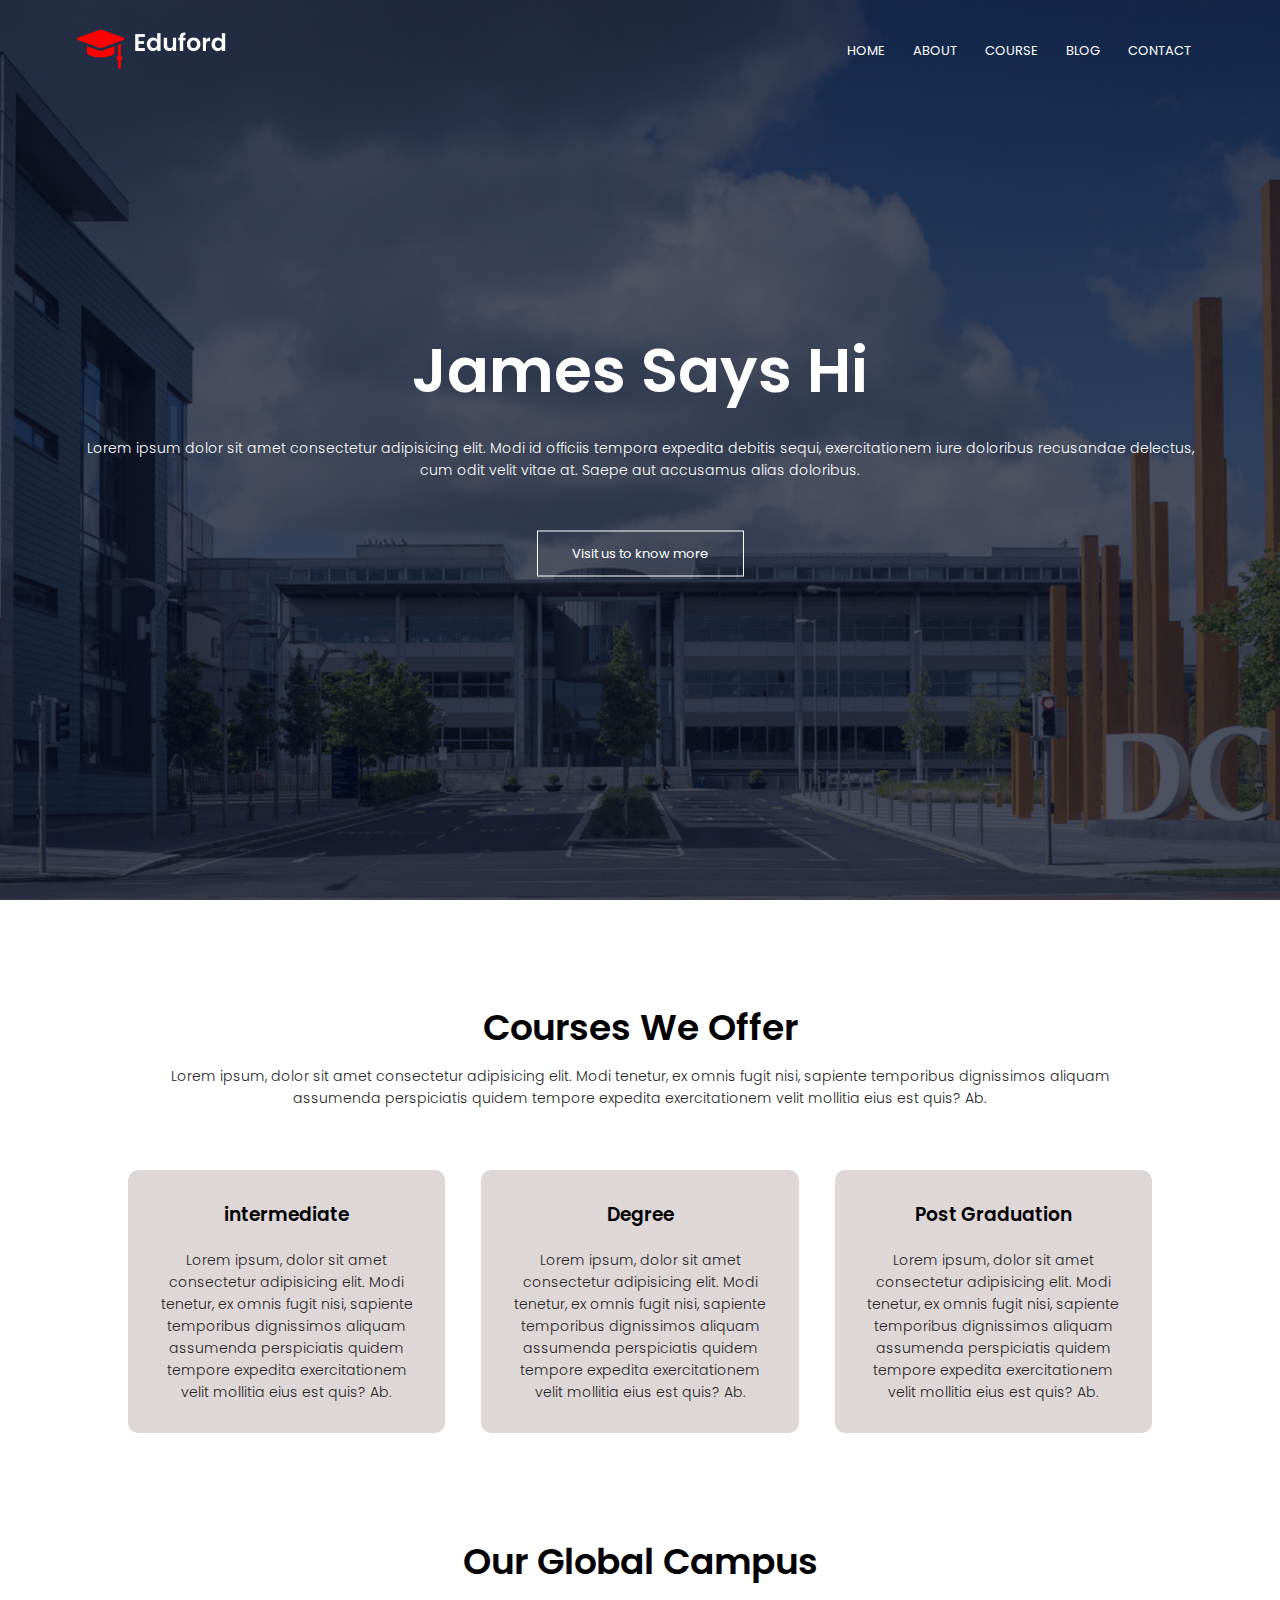
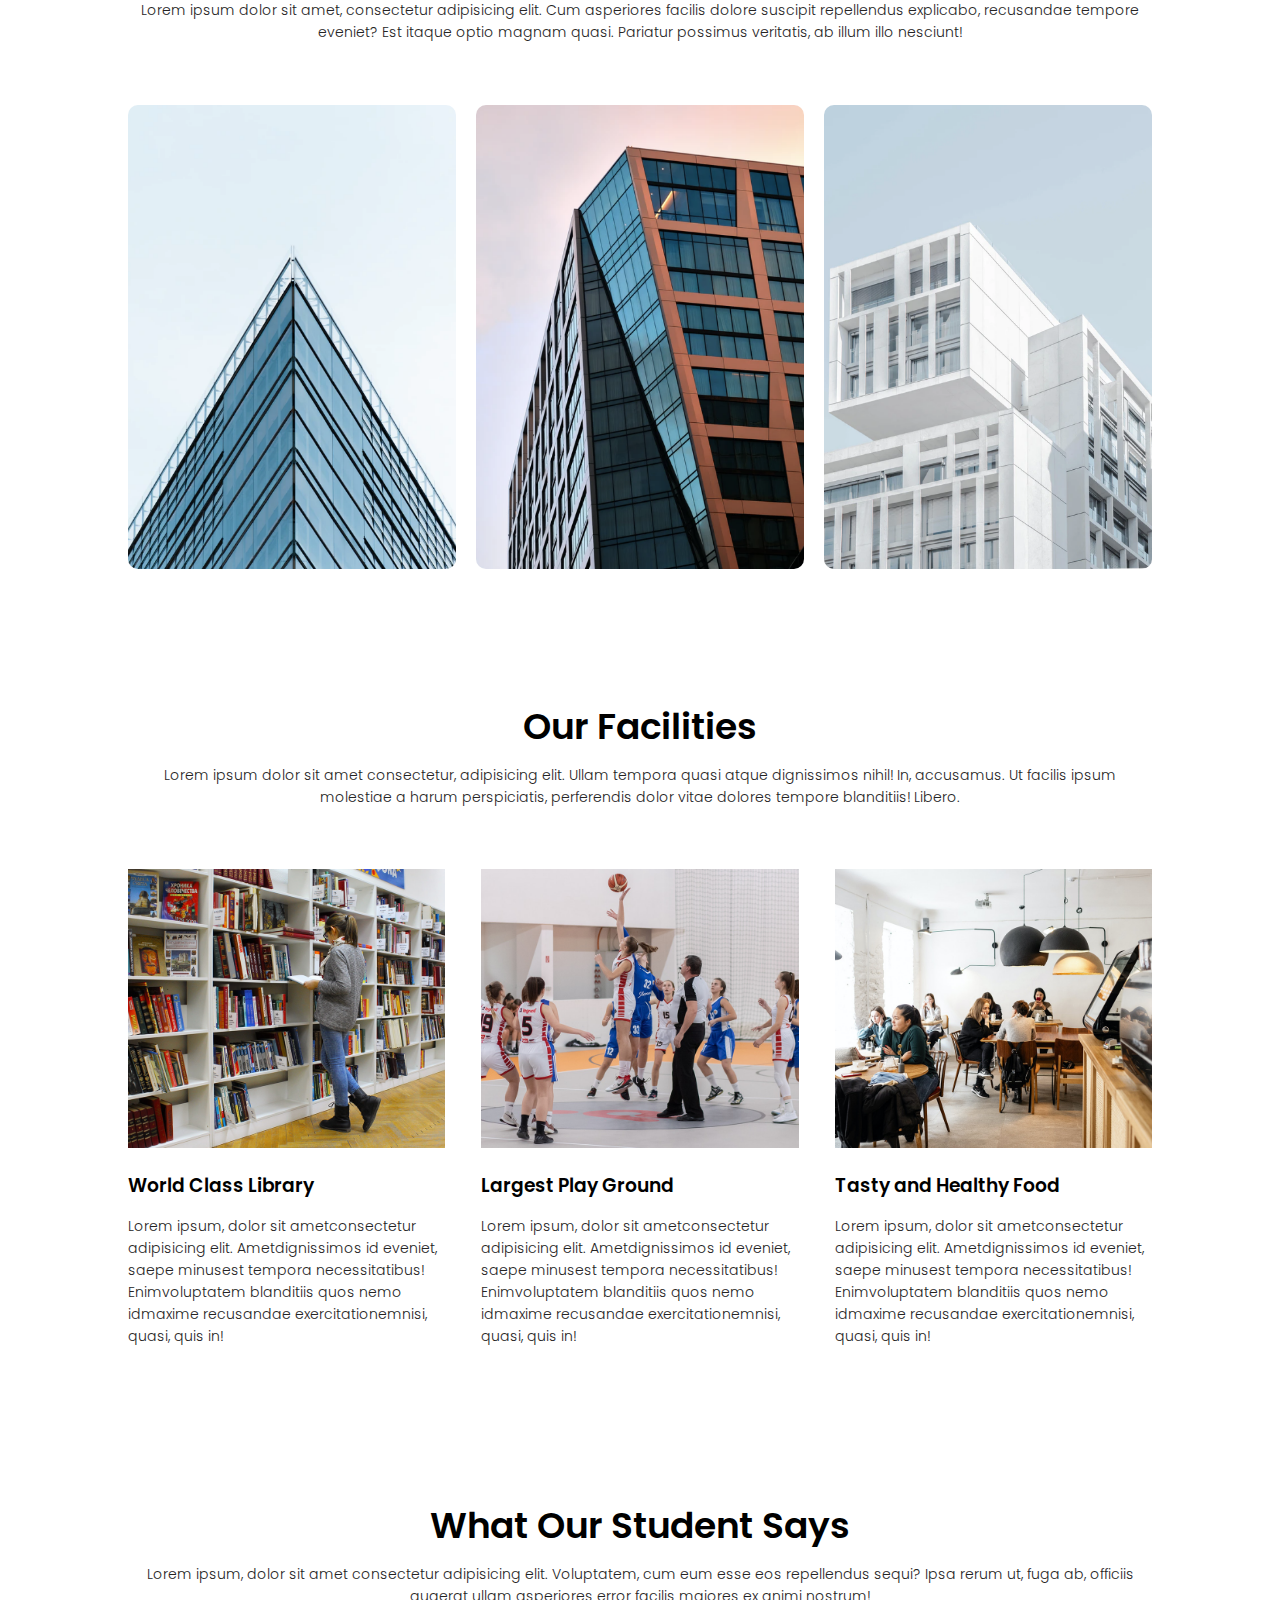
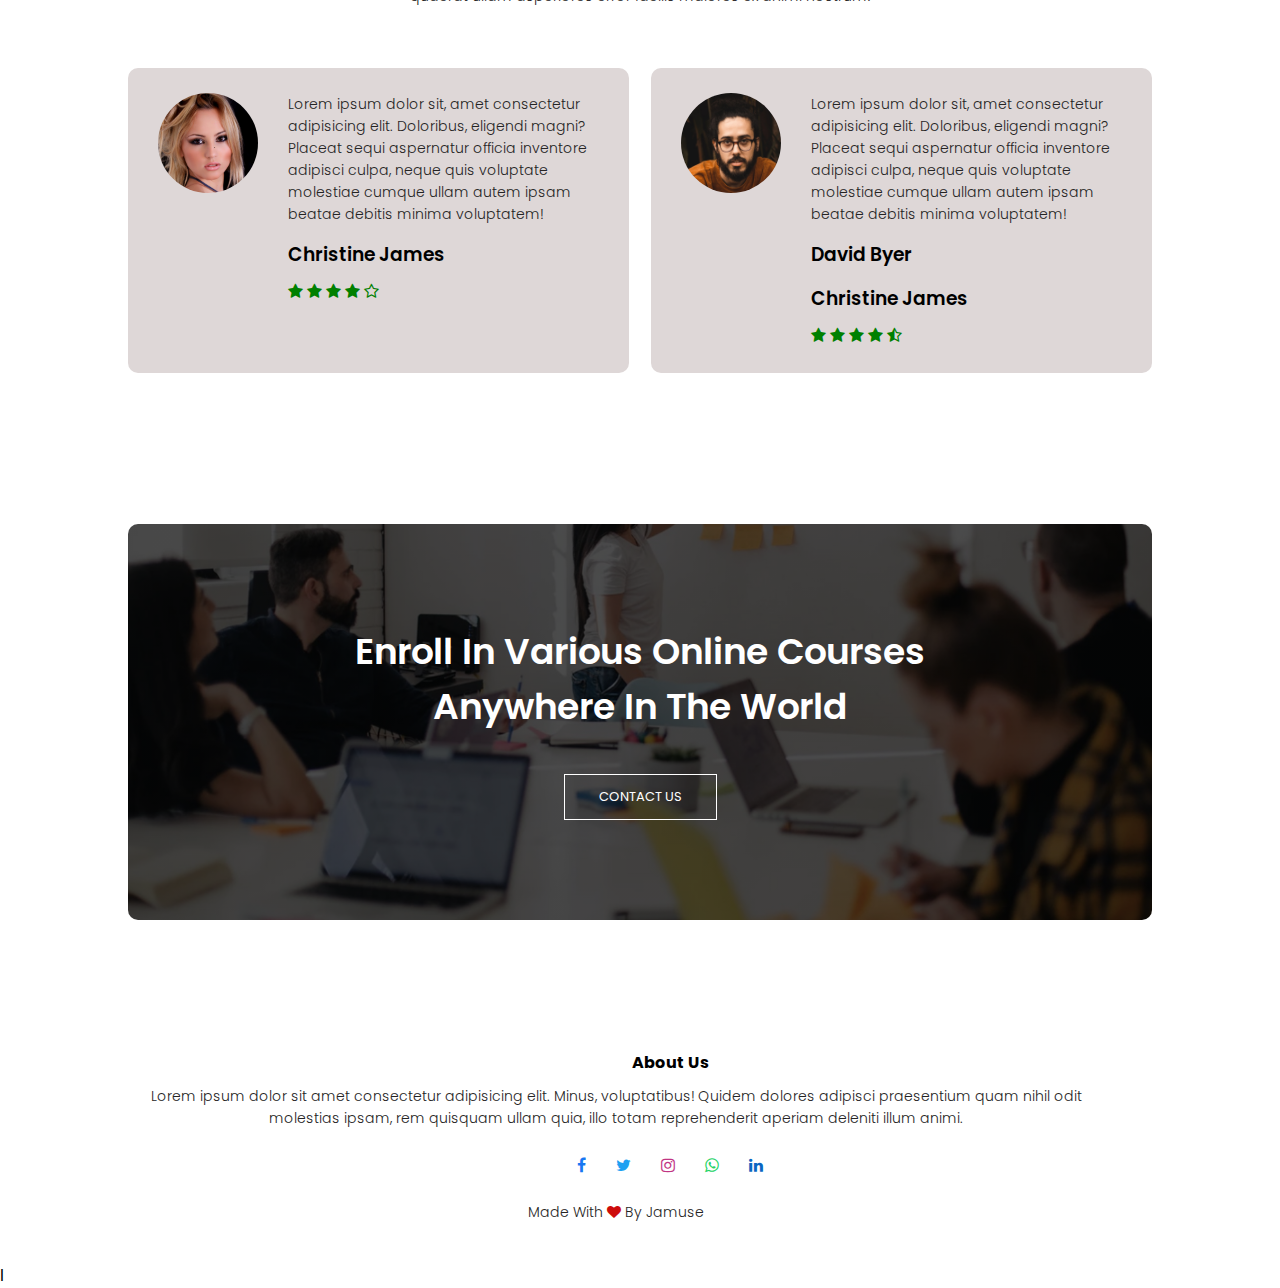
<file: index.html>
<!DOCTYPE html>
<html lang="en">
<head>
    <meta charset="UTF-8">
    <meta name="viewport" content="width=device-width, initial-scale=1.0">
    <title>thixo Syazama</title>
    <link rel="stylesheet" href="styles.css">
    <link rel="preconnect" href="https://fonts.googleapis.com">
    <link rel="preconnect" href="https://fonts.gstatic.com" crossorigin>
    <link href="https://fonts.googleapis.com/css2?family=Poppins:ital,wght@0,100;0,200;0,300;0,400;0,500;0,600;0,700;0,800;0,900;1,100;1,200;1,300;1,400;1,500;1,600;1,700;1,800;1,900&family=Yuji+Mai&display=swap" rel="stylesheet">
    <link rel="stylesheet" href="https://stackpath.bootstrapcdn.com/font-awesome/4.7.0/css/font-awesome.min.css">
</head>
<body>
    <section class="header">
        <nav>
            <a href="index.html"><img src="images/logo.png" alt="log"></a>
            <div class="nav-links" id="nav-links">
                <i class="fa fa-times" onclick="hideMenu()"></i>
                <ul>
                    <li><a href="index.html">HOME</a></li>
                    <li><a href="about.html">ABOUT</a></li>
                    <li><a href="courses.html">COURSE</a></li>
                    <li><a href="blog.html">BLOG</a></li>
                    <li><a href="contact.html">CONTACT</a></li>
                </ul>
            </div>
            <i class="fa fa-bars"  onclick="showMenu()"></i>

        </nav>
        <div class="text-box">
            <h1>James Says Hi</h1>
            <p>Lorem ipsum dolor sit amet consectetur adipisicing elit. Modi id officiis tempora expedita debitis sequi, exercitationem iure doloribus recusandae delectus, <br>cum odit velit vitae at. Saepe aut accusamus alias doloribus.</p>
            <a href="" class="hero-btn"> Visit us to know more</a>
        </div>

    </section>

    <!-- Course -->
     <section class="course">

        <h1>Courses We Offer</h1>
        <p>Lorem ipsum, dolor sit amet consectetur adipisicing elit. Modi tenetur, ex omnis fugit nisi, sapiente temporibus dignissimos aliquam assumenda perspiciatis quidem tempore expedita exercitationem velit mollitia eius est quis? Ab.</p>

        <div class="row">
            <div class="course-col">
                <h3>intermediate</h3>
                <p>Lorem ipsum, dolor sit amet consectetur adipisicing elit. Modi tenetur, ex omnis fugit nisi, sapiente temporibus dignissimos aliquam assumenda perspiciatis quidem tempore expedita exercitationem velit mollitia eius est quis? Ab.</p>
            </div>
            <div class="course-col">
                <h3>Degree</h3>
                <p>Lorem ipsum, dolor sit amet consectetur adipisicing elit. Modi tenetur, ex omnis fugit nisi, sapiente temporibus dignissimos aliquam assumenda perspiciatis quidem tempore expedita exercitationem velit mollitia eius est quis? Ab.</p>
            </div> 
            <div class="course-col">
                <h3>Post Graduation</h3>
                <p>Lorem ipsum, dolor sit amet consectetur adipisicing elit. Modi tenetur, ex omnis fugit nisi, sapiente temporibus dignissimos aliquam assumenda perspiciatis quidem tempore expedita exercitationem velit mollitia eius est quis? Ab.</p>
            </div>

        </div>
     </section>

    <!-- java script section -->
    <script>
        let navlinks = document.getElementById("nav-links");
        function showMenu(){
            navlinks.style.right = "0";
        }
        function hideMenu(){
            navlinks.style.right = "-200px";
        }
    </script>
    <!-- campus -->
    <section class="campus">
        <h1>Our Global Campus</h1>
        <p>Lorem ipsum dolor sit amet, consectetur adipisicing elit. Cum asperiores facilis dolore suscipit repellendus explicabo, recusandae tempore eveniet? Est itaque optio magnam quasi. Pariatur possimus veritatis, ab illum illo nesciunt!</p>
        <div class="row">
            <div class="campus-col">
                <img src="images/london.png" alt="">
                <div class="layer">
                    <h3>London</h3>
                </div>
            </div>
            <div class="campus-col">
                <img src="images/newyork.png" alt="">
                <div class="layer">
                    <h3>New York</h3>
                </div>
            </div> 
            <div class="campus-col">
                <img src="images/washington.png" alt="">
                <div class="layer">
                    <h3>Washington</h3>
                </div>
            </div>
        </div>

    </section>
    <section class="facilities">
        <h1>Our Facilities</h1>
        <p>Lorem ipsum dolor sit amet consectetur, adipisicing elit. Ullam tempora quasi atque dignissimos nihil! In, accusamus. Ut facilis ipsum molestiae a harum perspiciatis, perferendis dolor vitae dolores tempore blanditiis! Libero.</p>
        <div class="row">
            <div class="facilities-col">
                <img src="images/library.png" alt="">
                <h3>World Class Library</h3>
                <p>Lorem ipsum, dolor sit ametconsectetur adipisicing elit. Ametdignissimos id eveniet, saepe minusest tempora necessitatibus! Enimvoluptatem blanditiis quos nemo idmaxime recusandae exercitationemnisi, quasi, quis in!</p>
               
            </div>
            <div class="facilities-col">
                <img src="images/basketball.png" alt="">
                <h3>Largest Play Ground</h3>
                <p>Lorem ipsum, dolor sit ametconsectetur adipisicing elit. Ametdignissimos id eveniet, saepe minusest tempora necessitatibus! Enimvoluptatem blanditiis quos nemo idmaxime recusandae exercitationemnisi, quasi, quis in!</p>
               
            </div>
            <div class="facilities-col">
                <img src="images/cafeteria.png" alt="">
                <h3>Tasty and Healthy Food</h3>
                <p>Lorem ipsum, dolor sit ametconsectetur adipisicing elit. Ametdignissimos id eveniet, saepe minusest tempora necessitatibus! Enimvoluptatem blanditiis quos nemo idmaxime recusandae exercitationemnisi, quasi, quis in!</p>
               
            </div>
        </div>
    </section>

<!-- testimonials -->

    <section class="testimonials">
        <h1>What Our Student Says</h1>
        <p>Lorem ipsum, dolor sit amet consectetur adipisicing elit. Voluptatem, cum eum esse eos repellendus sequi? Ipsa rerum ut, fuga ab, officiis quaerat ullam asperiores error facilis maiores ex animi nostrum!</p>
        <div class="row">
            <div class="testimonial-col">
                <img src="images/user1.jpg" alt="">
                <div>
                    <p>Lorem ipsum dolor sit, amet consectetur adipisicing elit. Doloribus, eligendi magni? Placeat sequi aspernatur officia inventore adipisci culpa, neque quis voluptate molestiae cumque ullam autem ipsam beatae debitis minima voluptatem!</p>
                    <h3>Christine James</h3>
                    <i class="fa fa-star"></i>
                    <i class="fa fa-star"></i>
                    <i class="fa fa-star"></i>
                    <i class="fa fa-star"></i>
                    <i class="fa fa-star-o"></i>
                </div>
            </div>
            <div class="testimonial-col">
                <img src="images/user2.jpg" alt="">
                <div>
                    <p>Lorem ipsum dolor sit, amet consectetur adipisicing elit. Doloribus, eligendi magni? Placeat sequi aspernatur officia inventore adipisci culpa, neque quis voluptate molestiae cumque ullam autem ipsam beatae debitis minima voluptatem!</p>
                    <h3>David Byer</h3>
                    <h3>Christine James</h3>
                    <i class="fa fa-star"></i>
                    <i class="fa fa-star"></i>
                    <i class="fa fa-star"></i>
                    <i class="fa fa-star"></i>
                    <i class="fa fa-star-half-o"></i>
                </div>
            </div>
        </div>
    </section>

    <!-- call to action -->

    <section class="cta">
        <h1>
            Enroll In Various Online Courses <br> Anywhere In The World
        </h1>
        <a href="" class="hero-btn">CONTACT US</a>
    </section>

<!-- Footer -->

<section class="footer">
    <h4>About Us</h4>
    <p>Lorem ipsum dolor sit amet consectetur adipisicing elit. Minus, voluptatibus! Quidem dolores adipisci praesentium quam nihil odit <br> molestias ipsam, rem quisquam ullam quia, illo totam reprehenderit aperiam deleniti illum animi.</p>
    <div class="icons">
        <i class="fa fa-facebook"></i>
        <i class="fa fa-twitter"></i>
        <i class="fa fa-instagram"></i>
        <i class="fa fa-whatsapp"></i>
        <i class="fa fa-linkedin"></i>
    </div>
    <p>Made With <i class="fa fa-heart"></i> By Jamuse</p>
</section>

</body>
</html>l
</file>
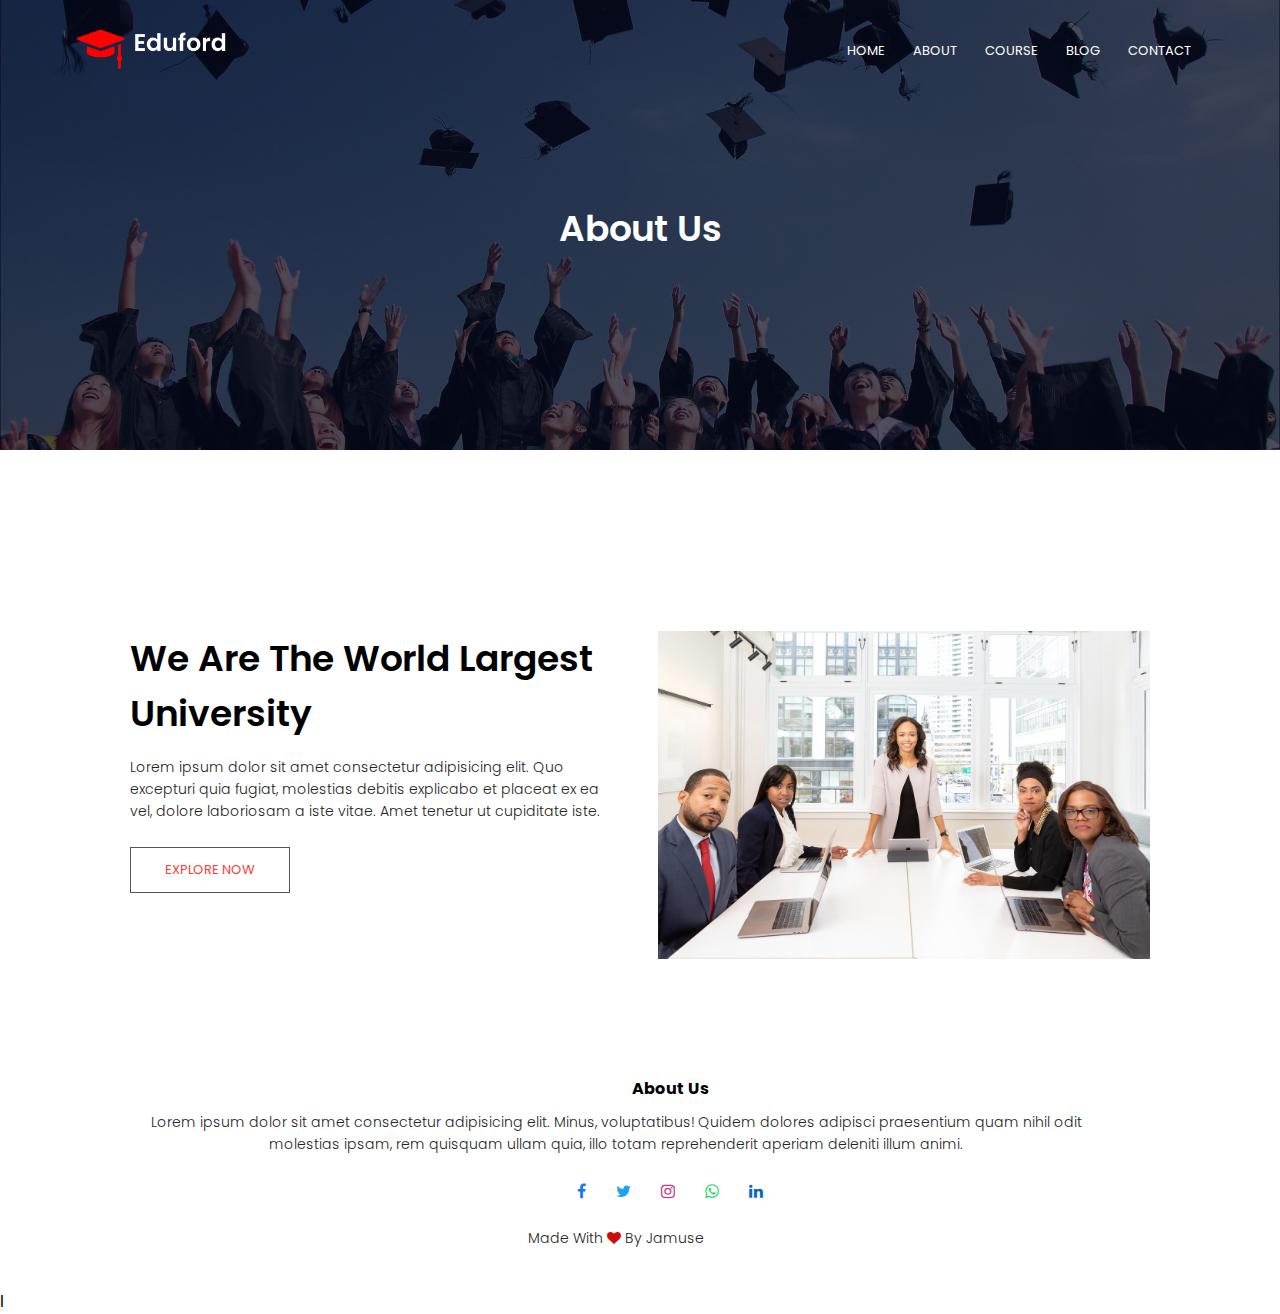
<file: about.html>
<!DOCTYPE html>
<html lang="en">
<head>
    <meta charset="UTF-8">
    <meta name="viewport" content="width=device-width, initial-scale=1.0">
    <title>thixo Syazama</title>
    <link rel="stylesheet" href="styles.css">
    <link rel="preconnect" href="https://fonts.googleapis.com">
    <link rel="preconnect" href="https://fonts.gstatic.com" crossorigin>
    <link href="https://fonts.googleapis.com/css2?family=Poppins:ital,wght@0,100;0,200;0,300;0,400;0,500;0,600;0,700;0,800;0,900;1,100;1,200;1,300;1,400;1,500;1,600;1,700;1,800;1,900&family=Yuji+Mai&display=swap" rel="stylesheet">
    <link rel="stylesheet" href="https://stackpath.bootstrapcdn.com/font-awesome/4.7.0/css/font-awesome.min.css">
</head>
<body>
    <section class="sub-header">
        <nav>
            <a href="index.html"><img src="images/logo.png" alt="log"></a>
            <div class="nav-links" id="nav-links">
                <i class="fa fa-times" onclick="hideMenu()"></i>
                <ul>
                    <li><a href="index.html">HOME</a></li>
                    <li><a href="about.html">ABOUT</a></li>
                    <li><a href="courses.html">COURSE</a></li>
                    <li><a href="blog.html">BLOG</a></li>
                    <li><a href="contact.html">CONTACT</a></li>
                </ul>
            </div>
            <i class="fa fa-bars"  onclick="showMenu()"></i>

        </nav>
        <h1>About Us</h1>

        
    </section>

     <!-- java script section -->
     <script>
        let navlinks = document.getElementById("nav-links");
        function showMenu(){
            navlinks.style.right = "0";
        }
        function hideMenu(){
            navlinks.style.right = "-200px";
        }
    </script>
    <!-- campus -->

    <!-- about us content -->

    <section class="about-us">
        <div class="row">
            <div class="about-us-col">
                <h1>We Are The World Largest University</h1>
                <p>Lorem ipsum dolor sit amet consectetur adipisicing elit. Quo excepturi quia fugiat, molestias debitis explicabo et placeat ex ea vel, dolore laboriosam a iste vitae. Amet tenetur ut cupiditate iste.</p>
                <a href="" class="hero-btn red-btn">EXPLORE NOW</a>
            </div>
            <div class="about-us-col">
                <img src="images/about.jpg" alt="">
            </div>
        </div>

    </section>


    <section class="footer">
        <h4>About Us</h4>
        <p>Lorem ipsum dolor sit amet consectetur adipisicing elit. Minus,  voluptatibus! Quidem dolores adipisci praesentium quam nihil odit <br>   molestias ipsam, rem quisquam ullam quia, illo totam reprehenderit    aperiam deleniti illum animi.</p>
        <div class="icons">
            <i class="fa fa-facebook"></i>
            <i class="fa fa-twitter"></i>
            <i class="fa fa-instagram"></i>
            <i class="fa fa-whatsapp"></i>
            <i class="fa fa-linkedin"></i>
        </div>
        <p>Made With <i class="fa fa-heart"></i> By Jamuse</p>
    </section>

</body>
</html>l
</file>
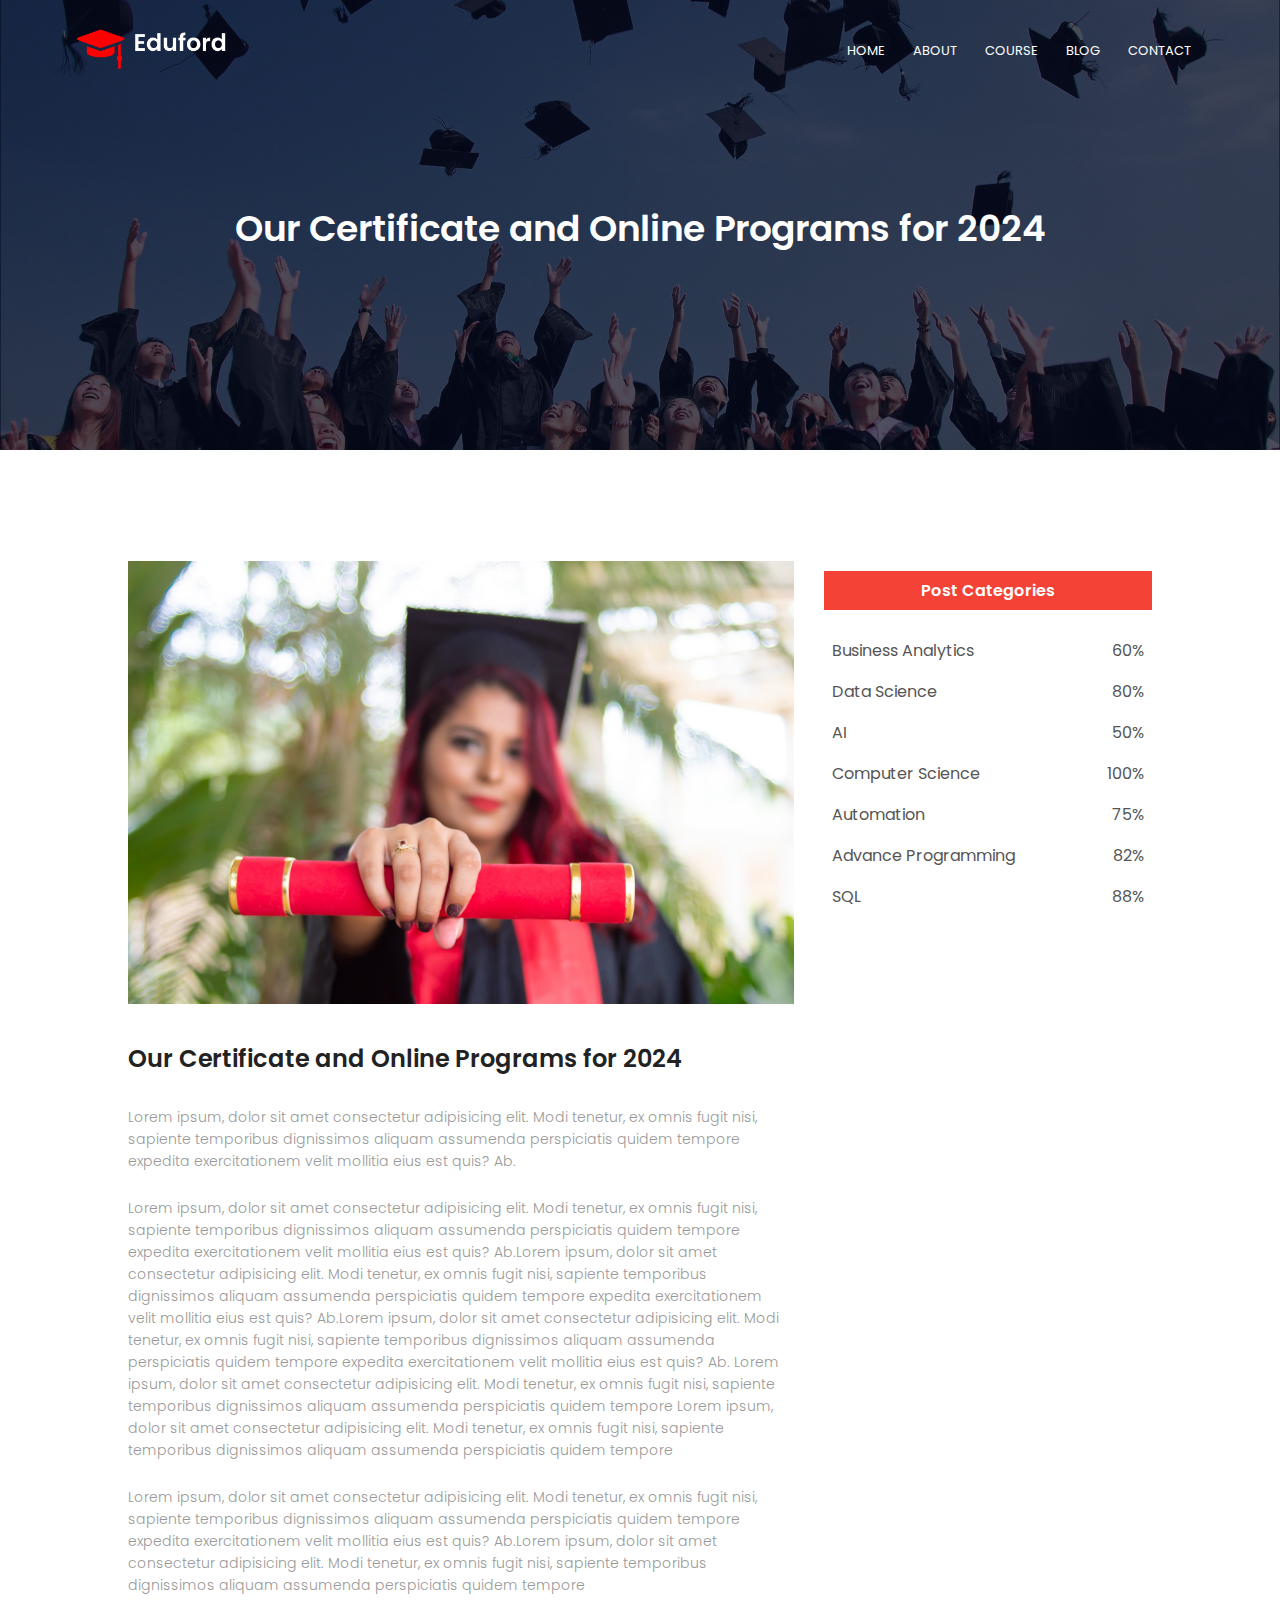
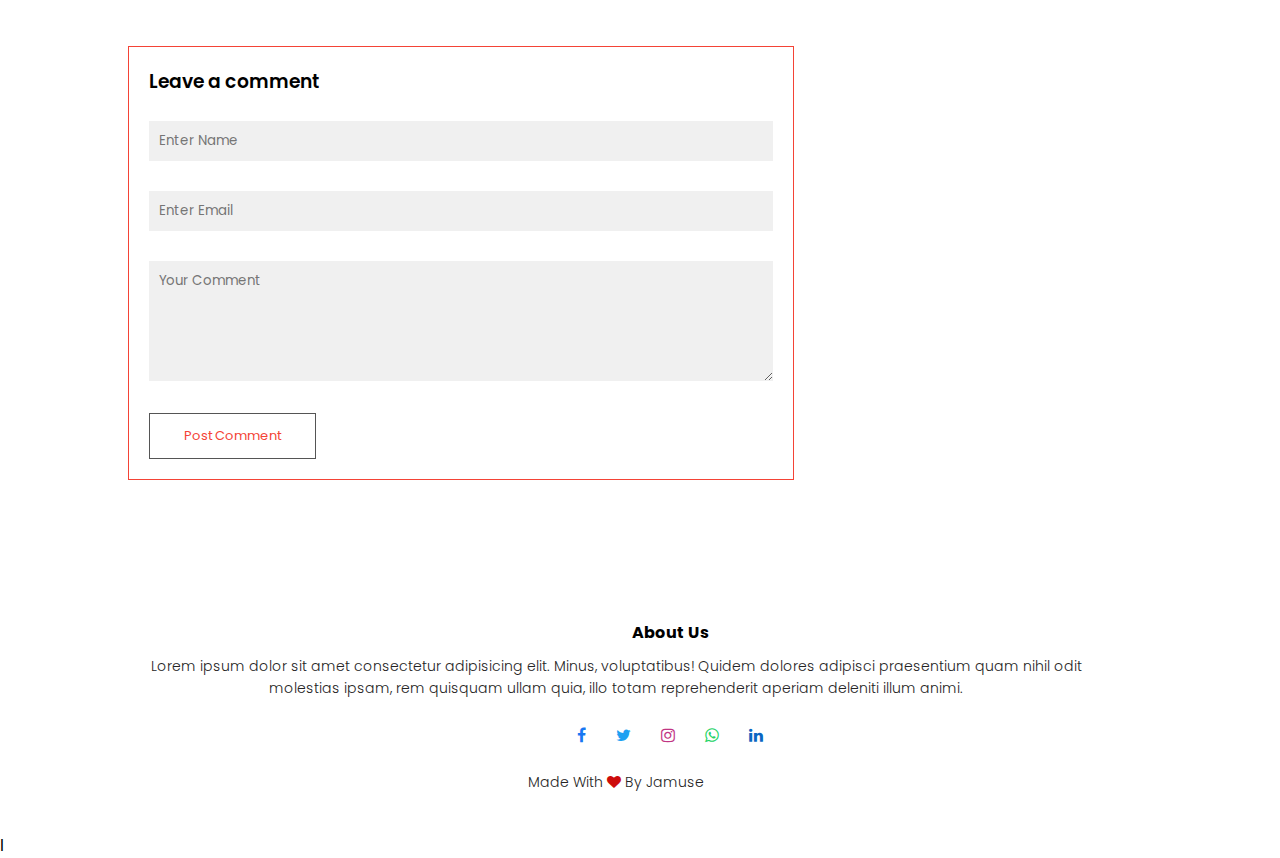
<file: blog.html>
<!DOCTYPE html>
<html lang="en">
<head>
    <meta charset="UTF-8">
    <meta name="viewport" content="width=device-width, initial-scale=1.0">
    <title>thixo Syazama</title>
    <link rel="stylesheet" href="styles.css">
    <link rel="preconnect" href="https://fonts.googleapis.com">
    <link rel="preconnect" href="https://fonts.gstatic.com" crossorigin>
    <link href="https://fonts.googleapis.com/css2?family=Poppins:ital,wght@0,100;0,200;0,300;0,400;0,500;0,600;0,700;0,800;0,900;1,100;1,200;1,300;1,400;1,500;1,600;1,700;1,800;1,900&family=Yuji+Mai&display=swap" rel="stylesheet">
    <link rel="stylesheet" href="https://stackpath.bootstrapcdn.com/font-awesome/4.7.0/css/font-awesome.min.css">
</head>
<body>
    <section class="sub-header">
        <nav>
            <a href="index.html"><img src="images/logo.png" alt="log"></a>
            <div class="nav-links" id="nav-links">
                <i class="fa fa-times" onclick="hideMenu()"></i>
                <ul>
                    <li><a href="index.html">HOME</a></li>
                    <li><a href="about.html">ABOUT</a></li>
                    <li><a href="courses.html">COURSE</a></li>
                    <li><a href="blog.html">BLOG</a></li>
                    <li><a href="contact.html">CONTACT</a></li>
                </ul>
            </div>
            <i class="fa fa-bars"  onclick="showMenu()"></i>

        </nav>
        <h1>Our Certificate and Online Programs for 2024</h1>

        
    </section>

     <!-- java script section -->
     <script>
        let navlinks = document.getElementById("nav-links");
        function showMenu(){
            navlinks.style.right = "0";
        }
        function hideMenu(){
            navlinks.style.right = "-200px";
        }
    </script>
    <!-- campus -->

    
    <!-- blog -->
    <section class="blog">

    
        <div class="row">
            <div class="blog-left">
               <img src="images/certificate.jpg" alt="">
               <h2>Our Certificate and Online Programs for 2024</h2>
               <p>Lorem ipsum, dolor sit amet consectetur adipisicing elit. Modi tenetur, ex omnis fugit nisi, sapiente temporibus dignissimos aliquam assumenda perspiciatis quidem tempore expedita exercitationem velit mollitia eius est quis? Ab.</p>
               <br>
               <p>Lorem ipsum, dolor sit amet consectetur adipisicing elit. Modi tenetur, ex omnis fugit nisi, sapiente temporibus dignissimos aliquam assumenda perspiciatis quidem tempore expedita exercitationem velit mollitia eius est quis? Ab.Lorem ipsum, dolor sit amet consectetur adipisicing elit. Modi tenetur, ex omnis fugit nisi, sapiente temporibus dignissimos aliquam assumenda perspiciatis quidem tempore expedita exercitationem velit mollitia eius est quis? Ab.Lorem ipsum, dolor sit amet consectetur adipisicing elit. Modi tenetur, ex omnis fugit nisi, sapiente temporibus dignissimos aliquam assumenda perspiciatis quidem tempore expedita exercitationem velit mollitia eius est quis? Ab.
               Lorem ipsum, dolor sit amet consectetur adipisicing elit. Modi tenetur, ex omnis fugit nisi, sapiente temporibus dignissimos aliquam assumenda perspiciatis quidem tempore
               Lorem ipsum, dolor sit amet consectetur adipisicing elit. Modi tenetur, ex omnis fugit nisi, sapiente temporibus dignissimos aliquam assumenda perspiciatis quidem tempore
               </p>
               <br>
               <p>Lorem ipsum, dolor sit amet consectetur adipisicing elit. Modi tenetur, ex omnis fugit nisi, sapiente temporibus dignissimos aliquam assumenda perspiciatis quidem tempore expedita exercitationem velit mollitia eius est quis? Ab.Lorem ipsum, dolor sit amet consectetur adipisicing elit. Modi tenetur, ex omnis fugit nisi, sapiente temporibus dignissimos aliquam assumenda perspiciatis quidem tempore</p>
               <div class="comment-box">
                    <h3>Leave a comment</h3>
                    <form action="" class="comment-form">
                        <input type="text" placeholder="Enter Name">
                        <input type="email" placeholder="Enter Email">
                        <textarea rows="5" placeholder="Your Comment"></textarea>
                        <button type="submit" class="hero-btn red-btn">Post Comment</button>
                    </form>
               </div>
            </div>
            <div class="blog-right">
                <h3>Post Categories</h3>
                <div>
                    <span>Business Analytics</span>
                    <span>60%</span>
                </div> 
                <div>
                    <span>Data Science</span>
                    <span>80%</span>
                </div> 
                <div>
                    <span>AI</span>
                    <span>50%</span>
                </div>
                 <div>
                    <span>Computer Science</span>
                    <span>100%</span>
                </div>
                <div>
                    <span>Automation</span>
                    <span>75%</span>
                </div>
                <div>
                    <span>Advance Programming</span>
                    <span>82%</span>
                </div>
                <div>
                    <span>SQL</span>
                    <span>88%</span>
                </div>
            </div>
        </div>
     </section>

    <section class="footer">
        <h4>About Us</h4>
        <p>Lorem ipsum dolor sit amet consectetur adipisicing elit. Minus,  voluptatibus! Quidem dolores adipisci praesentium quam nihil odit <br>   molestias ipsam, rem quisquam ullam quia, illo totam reprehenderit    aperiam deleniti illum animi.</p>
        <div class="icons">
            <i class="fa fa-facebook"></i>
            <i class="fa fa-twitter"></i>
            <i class="fa fa-instagram"></i>
            <i class="fa fa-whatsapp"></i>
            <i class="fa fa-linkedin"></i>
        </div>
        <p>Made With <i class="fa fa-heart"></i> By Jamuse</p>
    </section>

</body>
</html>l
</file>
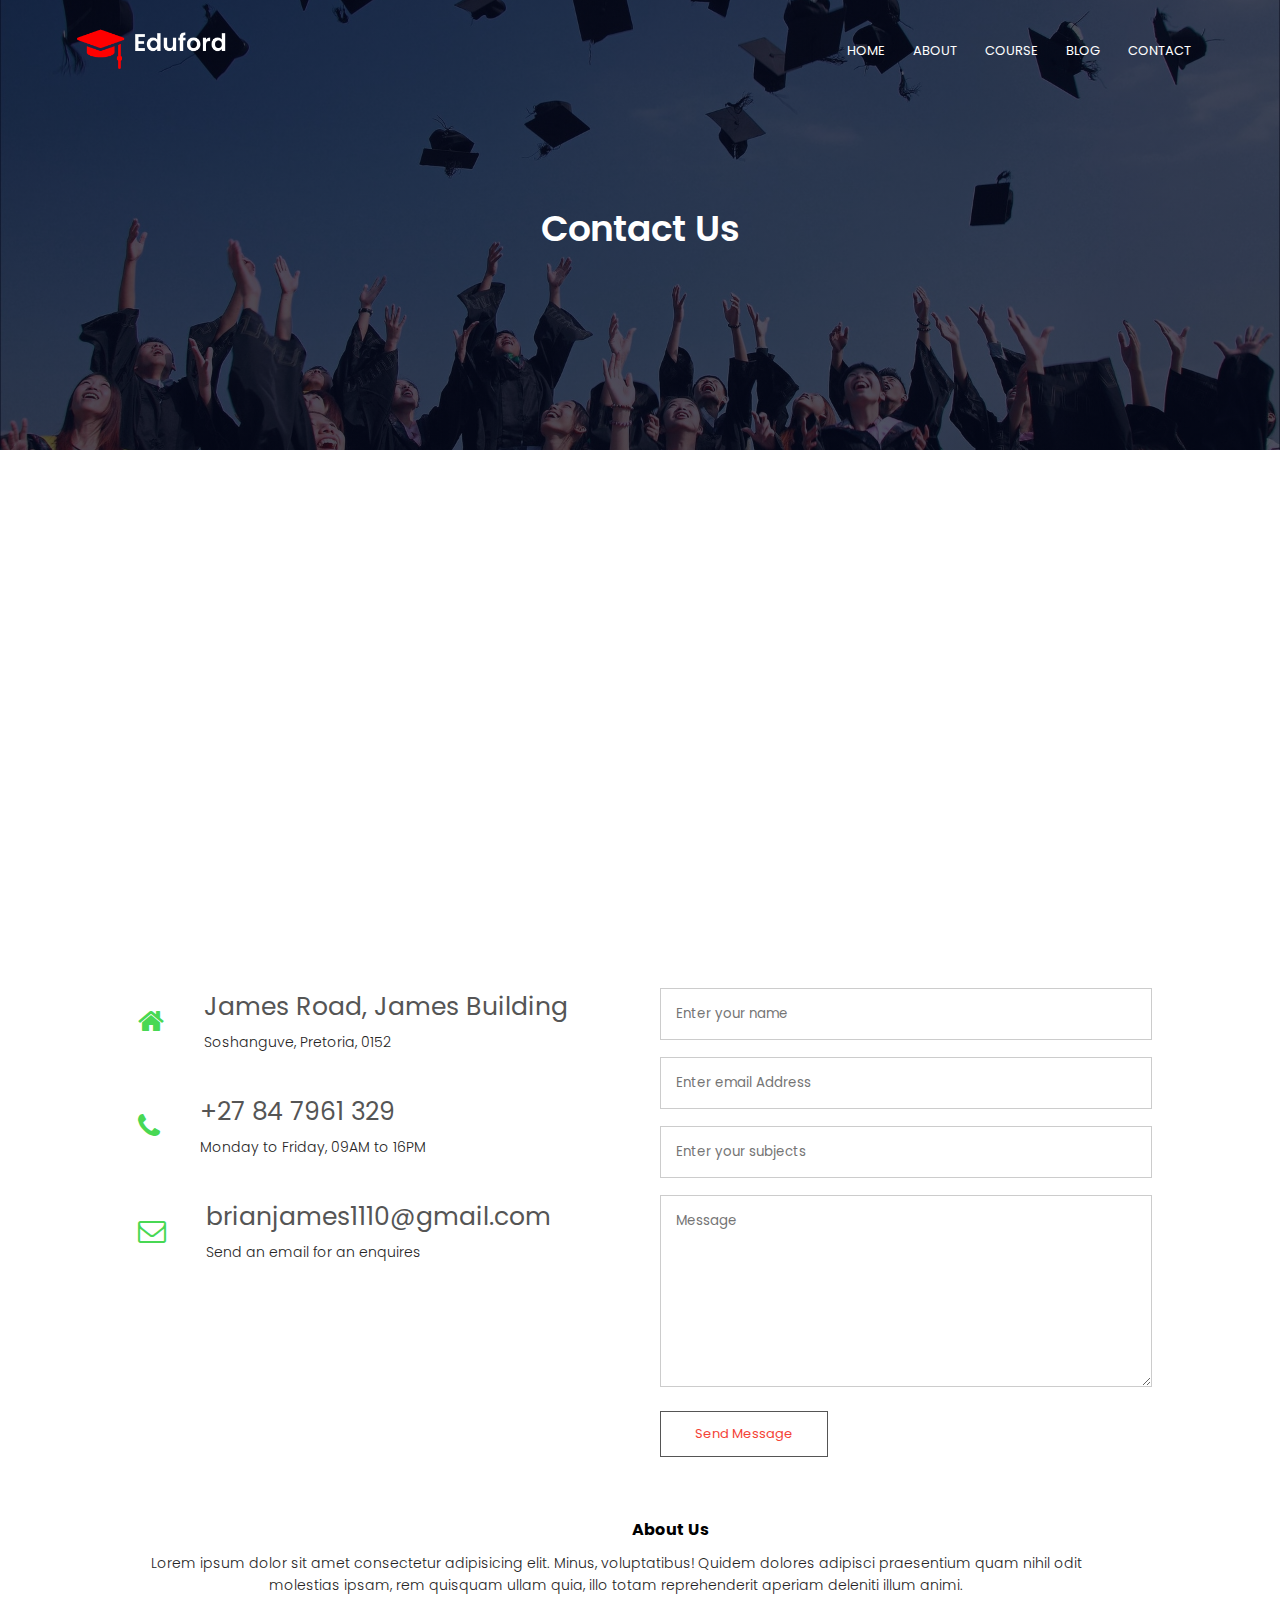
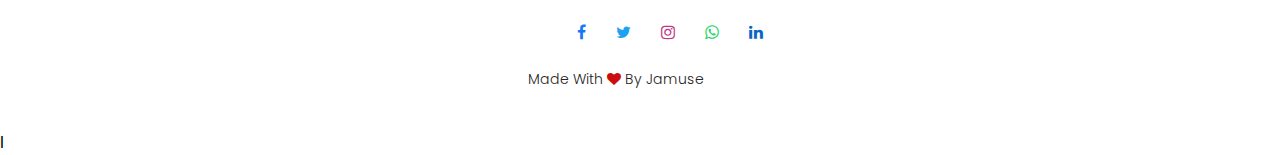
<file: contact.html>
<!DOCTYPE html>
<html lang="en">
<head>
    <meta charset="UTF-8">
    <meta name="viewport" content="width=device-width, initial-scale=1.0">
    <title>thixo Syazama</title>
    <link rel="stylesheet" href="styles.css">
    <link rel="preconnect" href="https://fonts.googleapis.com">
    <link rel="preconnect" href="https://fonts.gstatic.com" crossorigin>
    <link href="https://fonts.googleapis.com/css2?family=Poppins:ital,wght@0,100;0,200;0,300;0,400;0,500;0,600;0,700;0,800;0,900;1,100;1,200;1,300;1,400;1,500;1,600;1,700;1,800;1,900&family=Yuji+Mai&display=swap" rel="stylesheet">
    <link rel="stylesheet" href="https://stackpath.bootstrapcdn.com/font-awesome/4.7.0/css/font-awesome.min.css">
</head>
<body>
    <section class="sub-header">
        <nav>
            <a href="index.html"><img src="images/logo.png" alt="log"></a>
            <div class="nav-links" id="nav-links">
                <i class="fa fa-times" onclick="hideMenu()"></i>
                <ul>
                    <li><a href="index.html">HOME</a></li>
                    <li><a href="about.html">ABOUT</a></li>
                    <li><a href="courses.html">COURSE</a></li>
                    <li><a href="blog.html">BLOG</a></li>
                    <li><a href="contact.html">CONTACT</a></li>
                </ul>
            </div>
            <i class="fa fa-bars"  onclick="showMenu()"></i>

        </nav>
        <h1>Contact Us</h1>

        
    </section>

     <!-- java script section -->
     <script>
        let navlinks = document.getElementById("nav-links");
        function showMenu(){
            navlinks.style.right = "0";
        }
        function hideMenu(){
            navlinks.style.right = "-200px";
        }
    </script>
    <!-- campus -->

    <!-- about us content -->

    <section class="location">
        <iframe src="https://www.google.com/maps/embed?pb=!1m18!1m12!1m3!1d12108.858102209519!2d28.090426306690834!3d-25.538874816235534!2m3!1f0!2f0!3f0!3m2!1i1024!2i768!4f13.1!3m3!1m2!1s0x1ebfcf95d02f7e4d%3A0xd17ca9461f877353!2sTUT%20SOSHANGUVE!5e0!3m2!1sen!2sza!4v1734890822526!5m2!1sen!2sza" width="600" height="450" style="border:0;" allowfullscreen="" loading="lazy" referrerpolicy="no-referrer-when-downgrade"></iframe>
    </section>

    <section class="contact-us">
        <div class="row">
            <div class="contact-col">
                <div>
                    <i class="fa fa-home"></i>
                    <span>
                        <h5>James Road, James Building</h5>
                        <p>Soshanguve, Pretoria, 0152</p>
                    </span>
                </div>
        
                <div>
                    <i class="fa fa-phone"></i>
                    <span>
                        <h5>+27 84 7961 329</h5>
                        <p>Monday to Friday, 09AM to 16PM</p>
                    </span>
                </div>
            
            
                <div>
                    <i class="fa fa-envelope-o"></i>
                    <span>
                        <h5>brianjames1110@gmail.com</h5>
                        <p>Send an email for an enquires</p>
                    </span>
                </div>
            </div>
            <div class="contact-col">
                <form action="form-handler.php" method="post">
                    <input type="text" name="name"    placeholder="Enter your name"     required>
                    <input type="text" name="email"   placeholder="Enter email Address" required>
                    <input type="text" name="subject" placeholder="Enter your subjects" required>
                    
                    <textarea rows="8" name="message" placeholder="Message" required></textarea>
                    
                    <button type="submit" class="hero-btn red-btn">Send Message</button>
                </form>
            </div> 
        </div>
    </section>


    <section class="footer">
        <h4>About Us</h4>
        <p>Lorem ipsum dolor sit amet consectetur adipisicing elit. Minus,  voluptatibus! Quidem dolores adipisci praesentium quam nihil odit <br>   molestias ipsam, rem quisquam ullam quia, illo totam reprehenderit    aperiam deleniti illum animi.</p>
        <div class="icons">
            <i class="fa fa-facebook"></i>
            <i class="fa fa-twitter"></i>
            <i class="fa fa-instagram"></i>
            <i class="fa fa-whatsapp"></i>
            <i class="fa fa-linkedin"></i>
        </div>
        <p>Made With <i class="fa fa-heart"></i> By Jamuse</p>
    </section>

</body>
</html>l
</file>
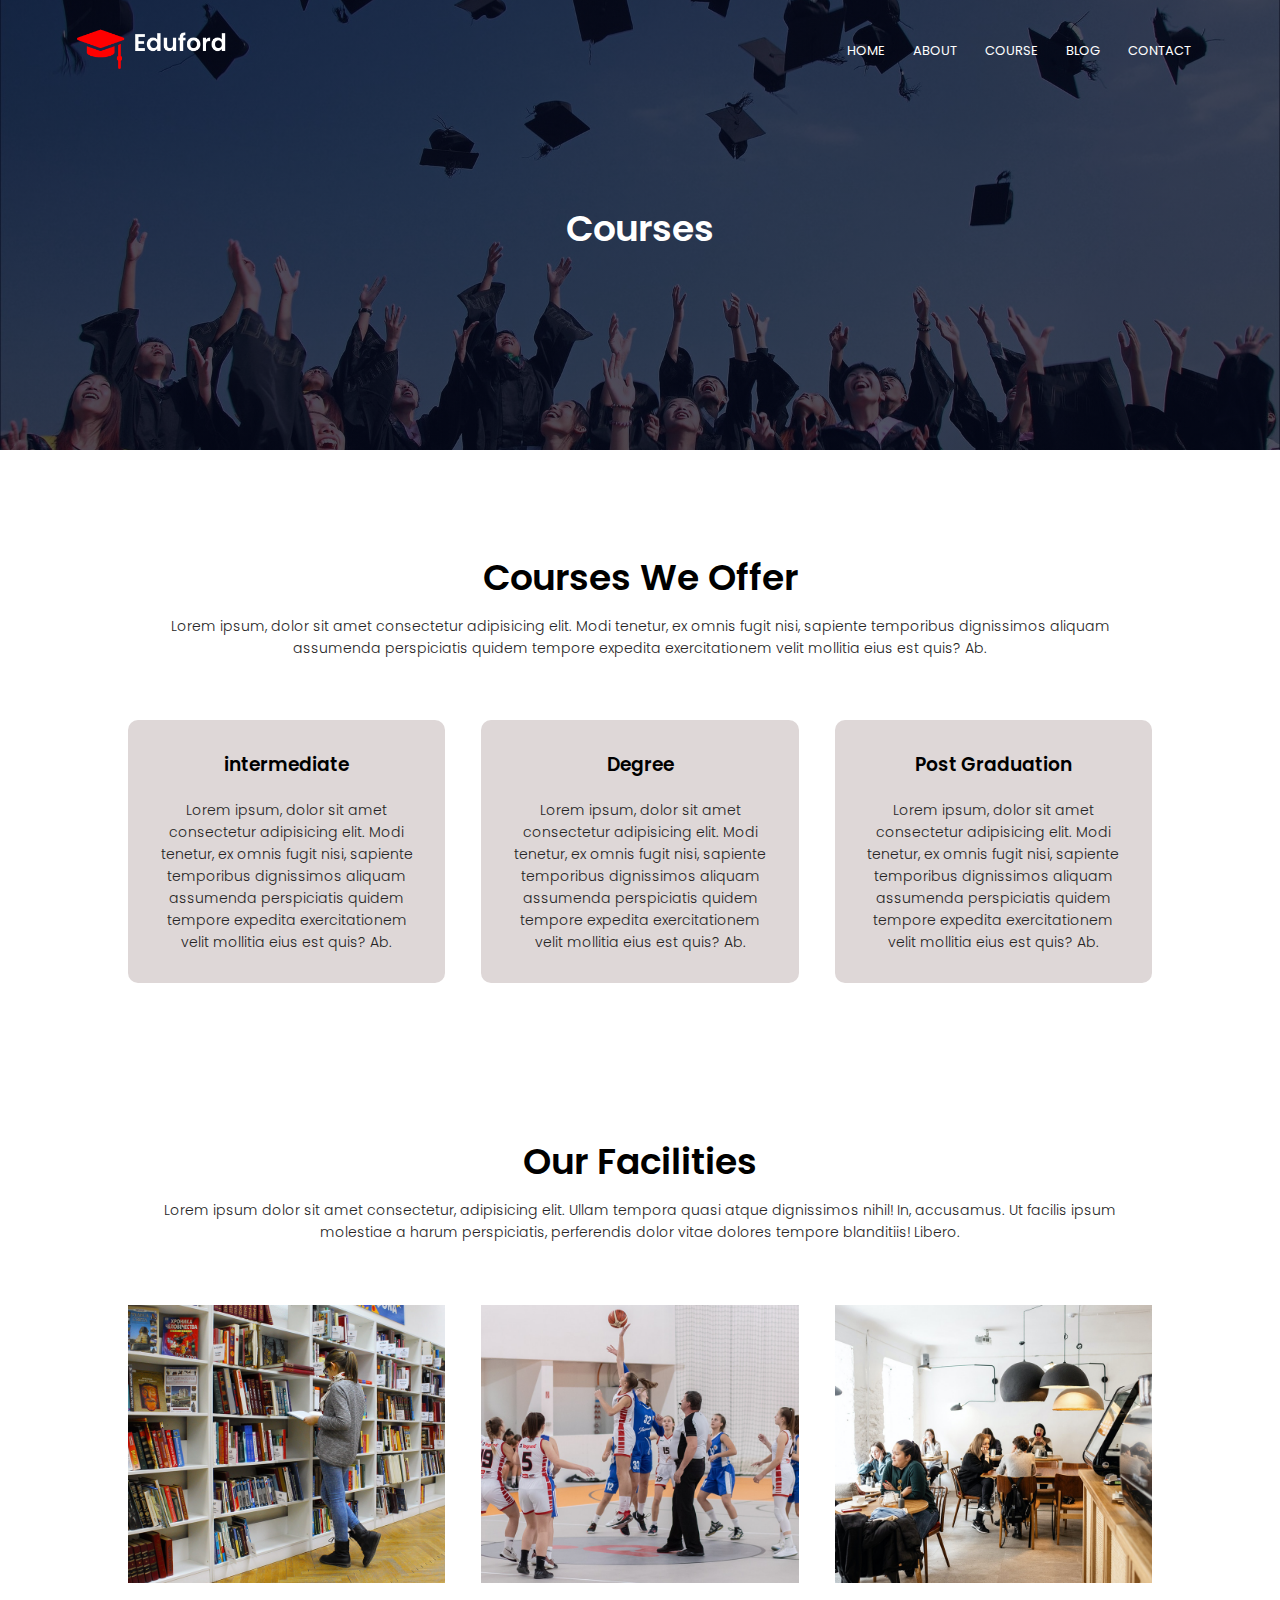
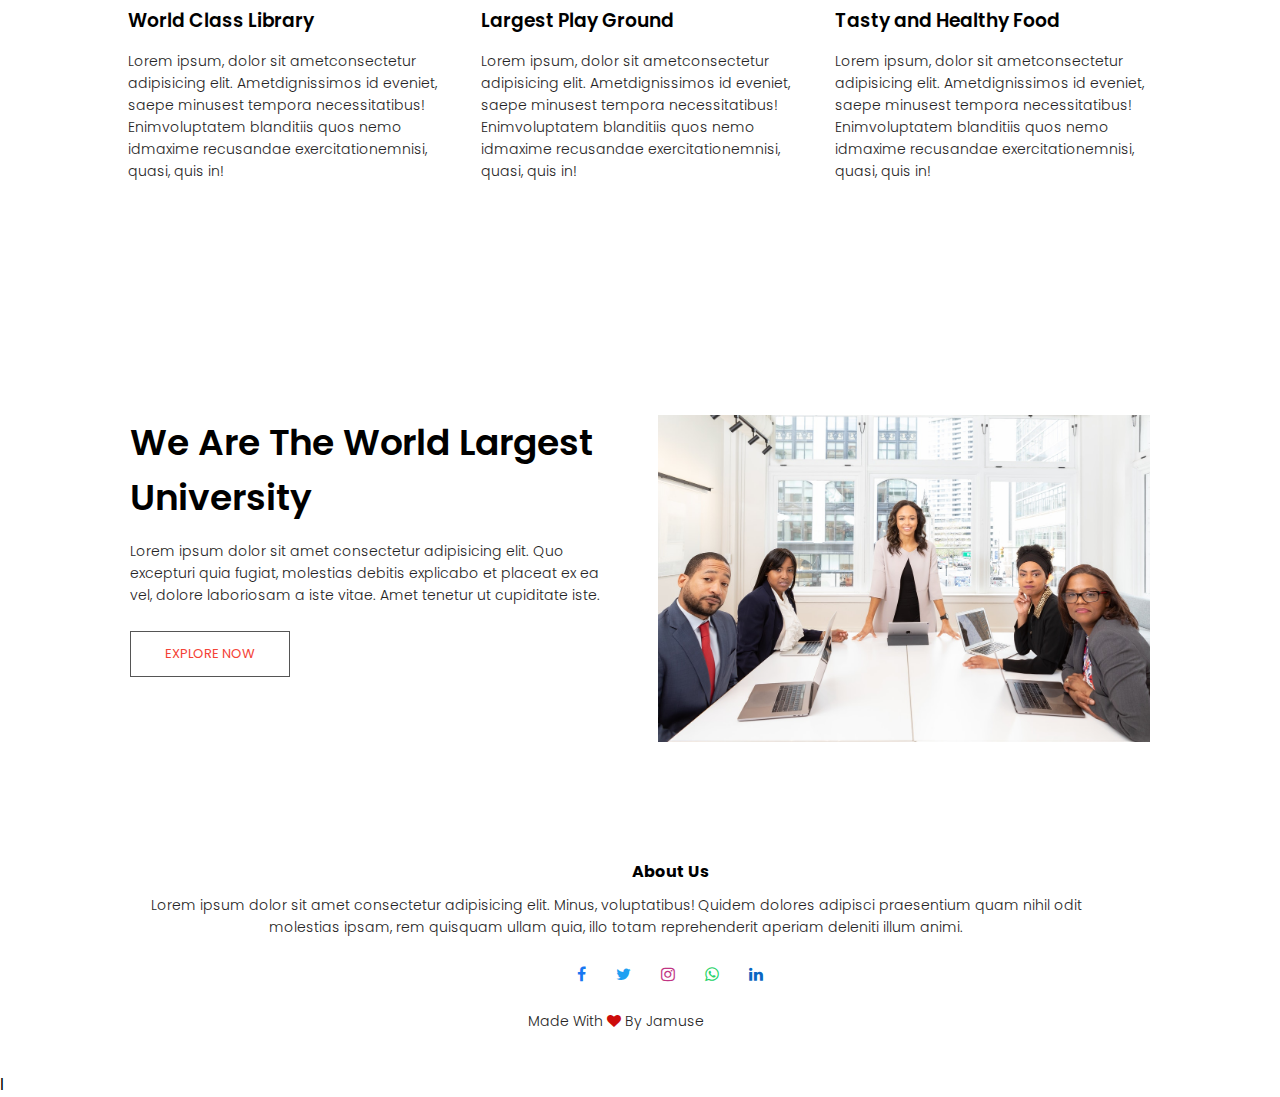
<file: courses.html>
<!DOCTYPE html>
<html lang="en">
<head>
    <meta charset="UTF-8">
    <meta name="viewport" content="width=device-width, initial-scale=1.0">
    <title>thixo Syazama</title>
    <link rel="stylesheet" href="styles.css">
    <link rel="preconnect" href="https://fonts.googleapis.com">
    <link rel="preconnect" href="https://fonts.gstatic.com" crossorigin>
    <link href="https://fonts.googleapis.com/css2?family=Poppins:ital,wght@0,100;0,200;0,300;0,400;0,500;0,600;0,700;0,800;0,900;1,100;1,200;1,300;1,400;1,500;1,600;1,700;1,800;1,900&family=Yuji+Mai&display=swap" rel="stylesheet">
    <link rel="stylesheet" href="https://stackpath.bootstrapcdn.com/font-awesome/4.7.0/css/font-awesome.min.css">
</head>
<body>
    <section class="sub-header">
        <nav>
            <a href="index.html"><img src="images/logo.png" alt="log"></a>
            <div class="nav-links" id="nav-links">
                <i class="fa fa-times" onclick="hideMenu()"></i>
                <ul>
                    <li><a href="index.html">HOME</a></li>
                    <li><a href="about.html">ABOUT</a></li>
                    <li><a href="courses.html">COURSE</a></li>
                    <li><a href="blog.html">BLOG</a></li>
                    <li><a href="contact.html">CONTACT</a></li>
                </ul>
            </div>
            <i class="fa fa-bars"  onclick="showMenu()"></i>

        </nav>
        <h1>Courses</h1>

        
    </section>

     <!-- java script section -->
     <script>
        let navlinks = document.getElementById("nav-links");
        function showMenu(){
            navlinks.style.right = "0";
        }
        function hideMenu(){
            navlinks.style.right = "-200px";
        }
    </script>
    <!-- campus -->

    
    <!-- Course -->
    <section class="course">

        <h1>Courses We Offer</h1>
        <p>Lorem ipsum, dolor sit amet consectetur adipisicing elit. Modi tenetur, ex omnis fugit nisi, sapiente temporibus dignissimos aliquam assumenda perspiciatis quidem tempore expedita exercitationem velit mollitia eius est quis? Ab.</p>

        <div class="row">
            <div class="course-col">
                <h3>intermediate</h3>
                <p>Lorem ipsum, dolor sit amet consectetur adipisicing elit. Modi tenetur, ex omnis fugit nisi, sapiente temporibus dignissimos aliquam assumenda perspiciatis quidem tempore expedita exercitationem velit mollitia eius est quis? Ab.</p>
            </div>
            <div class="course-col">
                <h3>Degree</h3>
                <p>Lorem ipsum, dolor sit amet consectetur adipisicing elit. Modi tenetur, ex omnis fugit nisi, sapiente temporibus dignissimos aliquam assumenda perspiciatis quidem tempore expedita exercitationem velit mollitia eius est quis? Ab.</p>
            </div> 
            <div class="course-col">
                <h3>Post Graduation</h3>
                <p>Lorem ipsum, dolor sit amet consectetur adipisicing elit. Modi tenetur, ex omnis fugit nisi, sapiente temporibus dignissimos aliquam assumenda perspiciatis quidem tempore expedita exercitationem velit mollitia eius est quis? Ab.</p>
            </div>

        </div>
     </section>

     <section class="facilities">
        <h1>Our Facilities</h1>
        <p>Lorem ipsum dolor sit amet consectetur, adipisicing elit. Ullam tempora quasi atque dignissimos nihil! In, accusamus. Ut facilis ipsum molestiae a harum perspiciatis, perferendis dolor vitae dolores tempore blanditiis! Libero.</p>
        <div class="row">
            <div class="facilities-col">
                <img src="images/library.png" alt="">
                <h3>World Class Library</h3>
                <p>Lorem ipsum, dolor sit ametconsectetur adipisicing elit. Ametdignissimos id eveniet, saepe minusest tempora necessitatibus! Enimvoluptatem blanditiis quos nemo idmaxime recusandae exercitationemnisi, quasi, quis in!</p>
               
            </div>
            <div class="facilities-col">
                <img src="images/basketball.png" alt="">
                <h3>Largest Play Ground</h3>
                <p>Lorem ipsum, dolor sit ametconsectetur adipisicing elit. Ametdignissimos id eveniet, saepe minusest tempora necessitatibus! Enimvoluptatem blanditiis quos nemo idmaxime recusandae exercitationemnisi, quasi, quis in!</p>
               
            </div>
            <div class="facilities-col">
                <img src="images/cafeteria.png" alt="">
                <h3>Tasty and Healthy Food</h3>
                <p>Lorem ipsum, dolor sit ametconsectetur adipisicing elit. Ametdignissimos id eveniet, saepe minusest tempora necessitatibus! Enimvoluptatem blanditiis quos nemo idmaxime recusandae exercitationemnisi, quasi, quis in!</p>
               
            </div>
        </div>
    </section>


    <!-- about us content -->

    <section class="about-us">
        <div class="row">
            <div class="about-us-col">
                <h1>We Are The World Largest University</h1>
                <p>Lorem ipsum dolor sit amet consectetur adipisicing elit. Quo excepturi quia fugiat, molestias debitis explicabo et placeat ex ea vel, dolore laboriosam a iste vitae. Amet tenetur ut cupiditate iste.</p>
                <a href="" class="hero-btn red-btn">EXPLORE NOW</a>
            </div>
            <div class="about-us-col">
                <img src="images/about.jpg" alt="">
            </div>
        </div>

    </section>


    <section class="footer">
        <h4>About Us</h4>
        <p>Lorem ipsum dolor sit amet consectetur adipisicing elit. Minus,  voluptatibus! Quidem dolores adipisci praesentium quam nihil odit <br>   molestias ipsam, rem quisquam ullam quia, illo totam reprehenderit    aperiam deleniti illum animi.</p>
        <div class="icons">
            <i class="fa fa-facebook"></i>
            <i class="fa fa-twitter"></i>
            <i class="fa fa-instagram"></i>
            <i class="fa fa-whatsapp"></i>
            <i class="fa fa-linkedin"></i>
        </div>
        <p>Made With <i class="fa fa-heart"></i> By Jamuse</p>
    </section>

</body>
</html>l
</file>
<file: styles.css>
*{
    margin : 0;
    padding: 0;
    font-family: "Poppins", sans-serif;
}
html, body {
    max-width: 100%;
    overflow-x: hidden;
}
.header{
    width: 100%;
    min-height: 100vh;
    background-image: linear-gradient(rgba(4,9,30,0.7), rgba(4,9,30,0.7)), url(images/banner.png);
    background-size: cover;
    background-position: center;
    position: relative;
}

nav{
    display: flex;
    padding: 2% 6%;
    justify-items: space-between;
    align-items: center;

}
nav img{
    width: 150px;
}
.nav-links{
  flex: 1;
  text-align: right;  
}
.nav-links ul li{
    list-style: none;
    display: inline-block;
    padding: 8px 12px;
    position: relative;

}
.nav-links ul li a{
    color: #fff;
    text-decoration: none;
    font-size: 13px;
}
.nav-links ul li::after{
    content: "";
    width: 0%;
    height: 2px;
    background: #f44336;
    display: block;
    margin: auto;
    transition: 0.5s;
}
.nav-links ul li:hover::after{
    width: 100%;
}
.text-box{
    width: 90%;
    color: #fff;
    position: absolute;
    top: 50%;
    left: 50%;
    transform: translate(-50%, -50%);
    text-align: center;
}
.text-box h1{
    font-size: 62px;
}
.text-box p{
    margin: 10px 0 40px;
    font-size: 14px;
    color: #fff;
}
.hero-btn{
    display: inline-block;
    text-decoration: none;
    color: #fff;
    border: 1px solid #fff;
    padding: 12px 34px;
    font-size: 13px;
    background: transparent;
    position: relative;
    cursor: pointer;
}
.hero-btn:hover{
    border: 1px solid  #48d854;
    background: #48d854;
    transition: 0.5s;
   
}
nav .fa{
    display: none;
}
nav .fa-bars{
    position: absolute;
    right: 15px;
}
@media(max-width: 700px){
    .text-box h1{
        font-size: 20px;
    }
    .nav-links ul li{
        display: block;
    }
    .nav-links{
        position: fixed;
        background: #f44336;
        height: 100vh;
        width: 200px;
        top: 0;
        right: -200px;
        text-align: left;
        z-index: 2;
        transition: 1s;
    }
    nav .fa{
        display: block;
        color: #fff;
        margin: 10px;
        font-size: 22px;
        cursor: pointer; 
    }
    .nav-links ul{
        padding: 30px;
    }

}

.course{

    width: 80%;
    margin: auto;
    text-align:center;
    padding-top: 100px;
}
h1{
    font-size: 36px; 
    font-weight: 600; 
}
p{
    color: #252424;
    font-size: 14px;
    font-weight: 300;
    line-height: 22px;
    padding: 10px;

}
.row {
    display: flex;
    margin-top: 5%;
    justify-content: space-between;
}
.course-col {
    flex-basis: 31%;
    background: #ded7d7;
    border-radius: 10px;
    margin-bottom: 5%;
    padding: 20px 20px;
    box-sizing: border-box;
    transition: 0.5s;
}
h3{
text-align: center;
font-weight: 600;
margin: 10px 0;
}
.course-col:hover{
    box-shadow: 0 0 20px 0px rgba(0,0,0,0.2);
    background: #cfc4c4;
}
@media(max-width: 700px){
    .row {
     flex-direction: column;
    }

}
/* campus */
.campus{
    width: 80%;
    margin: auto;
    text-align: center;
    padding-top: 50px;
}
.campus-col{
    flex-basis: 32%;
    border-radius: 10px;
    margin-bottom: 30px;
    overflow: hidden;
    position: relative;
}
.campus-col img{
    width: 100%;
    display: block;
}
.layer{
    background: transparent;
    height: 100%;
    width: 100%;
    position: absolute;
    top:0;
    left:0;
    transition: 0.5s;
}
.layer:hover{
    background: rgba(218, 86, 76, 0.7);
}
.layer h3{
    width: 100%;
    font-weight: 500;
    color: #fff;
    font-size: 26px;
    bottom: 0;
    left: 50%;
    transform: translateX(-50%);
    position: absolute;
    opacity: 0;
    transition: 0.5s;
}
.layer:hover h3{
bottom: 50%;
opacity: 1;

}
.facilities{
    width: 80%;
    text-align: center;
    margin:auto;
    padding-top: 100px;
}
.facilities-col{
    flex-basis: 31%;
    border-radius: 10px;
    margin-bottom: 5%;
    text-align: left;
}
.facilities-col img{
    width: 100%;
}
.facilities-col p{
    padding: 0;
}
.facilities-col h3{
margin-top: 16px;
margin-bottom: 15px;
text-align: left;
}

/* testimonials */

.testimonials{
    width: 80%;
    text-align: center;
    padding-top: 100px;
    margin: auto;

}
.testimonial-col{
    flex-basis: 44%;
    border-radius: 10px;
    margin-bottom: 5%;
    text-align: left;
    background: #ded7d7;
    padding: 25px;
    cursor: pointer;
    display: flex;
}
.testimonial-col img{
    height: 100px;
    margin-left: 5px;
    margin-right: 30px;
    border-radius: 50%;
}
.testimonial-col p{
    padding: 0;
}
.testimonial-col h3{
margin-top: 15px;
text-align: left;
}
.testimonial-col .fa{
    color: green;
}
@media(max-width: 700px){
    .testimonial-col img {
        margin-left: 0px;
        margin-right: 15px;
    }
}
/* call to action */

.cta{
    width: 80%;
    margin: 100px auto;
    background-image: linear-gradient(rgba(0,0,0,0.7), rgba(0,0,0,0.7)), url(images/banner2.jpg);
    background-position: center;
    background-size: cover;
    border-radius: 10px;
    text-align: center;
    padding: 100px 0;

}
.cta h1{
    color: #fff;
    margin-bottom: 40px;
    padding: 0;

}
@media(max-width: 700px){
    .cta h1 {
        font-size: 24px;
    }
}
/* Footer */

.footer{
    width: 100%;
    text-align: center;
    padding: 30px;
}
.footer h3{
    margin-bottom: 25px;
    margin-top: 20px;
    font-weight: 600;
}
.footer p{
    width: 90%;
}
.icons .fa{
    margin: 0 13px;
    cursor: Pointer;
    padding: 18px 0;
}
.fa-facebook{
    color: rgba(24, 119, 242);
}
.fa-twitter{
    color: rgba(29 161 242);
}
.fa-instagram{
    color: rgb( 193 53 132);
}
.fa-whatsapp{
    color: rgba(37 211 102);
}
.fa-linkedin{
    color: rgb(10, 102, 194);
}
.fa-heart{
    color: rgb(205, 12, 12);
}

/* About us page */
.sub-header{
    width: 100%;
    min-height: 50vh;
    background-image: linear-gradient(rgba(4,9,30,0.7), rgba(4,9,30,0.7)), url(images/background.jpg);
    background-size: cover;
    background-position: center;
    position: relative;
    text-align: center;
    color: #fff;
}
.sub-header h1{
    margin-top: 100px;
}
.about-us{
    width: 80%;
    margin: auto;
    padding-top: 100px;
    padding-bottom: 50px;
}
.about-us-col{
   flex-basis: 48%;
   padding: 30px 2px;
}
.about-us-col img{
    width: 100%;
 }
 .about-us-col h1{
    padding-top: 0;
 }
 .about-us-col p{
    padding: 15px 0 25px;
 }
 .red-btn{
    border: 1px solid #555;
    background: transparent;
    color: #f44336;
 }
 .red-btn:hover{
    color: #fff;
 }

 /* blog */
 .blog{
    width: 80%;
    margin: auto;
    padding:60px 0;
 }
 .blog-left{
    flex-basis: 65%;

 }
 .blog-left img{
    width: 100%;
 }
 .blog-left h2{
   color: #222;
   font-weight: 600;
   margin: 30px 0;

 }
 .blog-left p{
    color: #999;
    padding: 0;
 
  }
  .comment-box{
    border: 1px solid #f44336;
    margin: 50px 0;
    padding: 10px 20px;
  }

  .comment-box h3{
    text-align: left;
  }
  .comment-form input,  .comment-form textarea{
    width: 100%;
    padding: 10px;
    margin: 15px 0;
    box-sizing: border-box;
    border: none;
    outline: none;
    background: #f0f0f0;
  }
  .comment-form button{
    margin: 10px 0;
  }

 .blog-right{
    flex-basis: 32%;
 }
 .blog-right h3{
    background: #f44336;
    color: #fff;
    padding: 7px 0;
    font-size: 16px;
    margin-bottom: 20px;
 }
 .blog-right div{
    display: flex;
    align-items: center;
    justify-content: space-between;
    color: #555;
    padding: 8px;
    box-sizing: border-box;
 }
@media(max-width: 700px) {
    .sub-header h1{
        font-size: 24px;
    }
    
}
/* contact us page */
.location{
    width: 92%;
    margin: auto;
    padding: 80px 0;
}
.location iframe{
    width: 100%;
    height: 320px;
}
.contact-us{
    width: 80%;
    margin: auto;
}
.contact-col{
    flex-basis: 48%;
    margin-bottom: 30px;
}
.contact-col div{
    display: flex;
    align-items: center;
    margin-bottom: 40px;
}
.contact-col div .fa{
    color: #48d854;
    font-size:28px;
    padding-right: 30px;
    margin: 10px;
}
.contact-col div p{
    padding: 0;
}.contact-col div h5{
    font-size: 25px;
    margin-bottom: 5px;
    color: #555;
    font-weight: 400;
}
.contact-col input, .contact-col textarea{
    width: 100%;
    padding: 15px;
    margin-bottom: 17px;
    outline: none;
    border: 1px solid #ccc;
    box-sizing: border-box;
}
</file>
